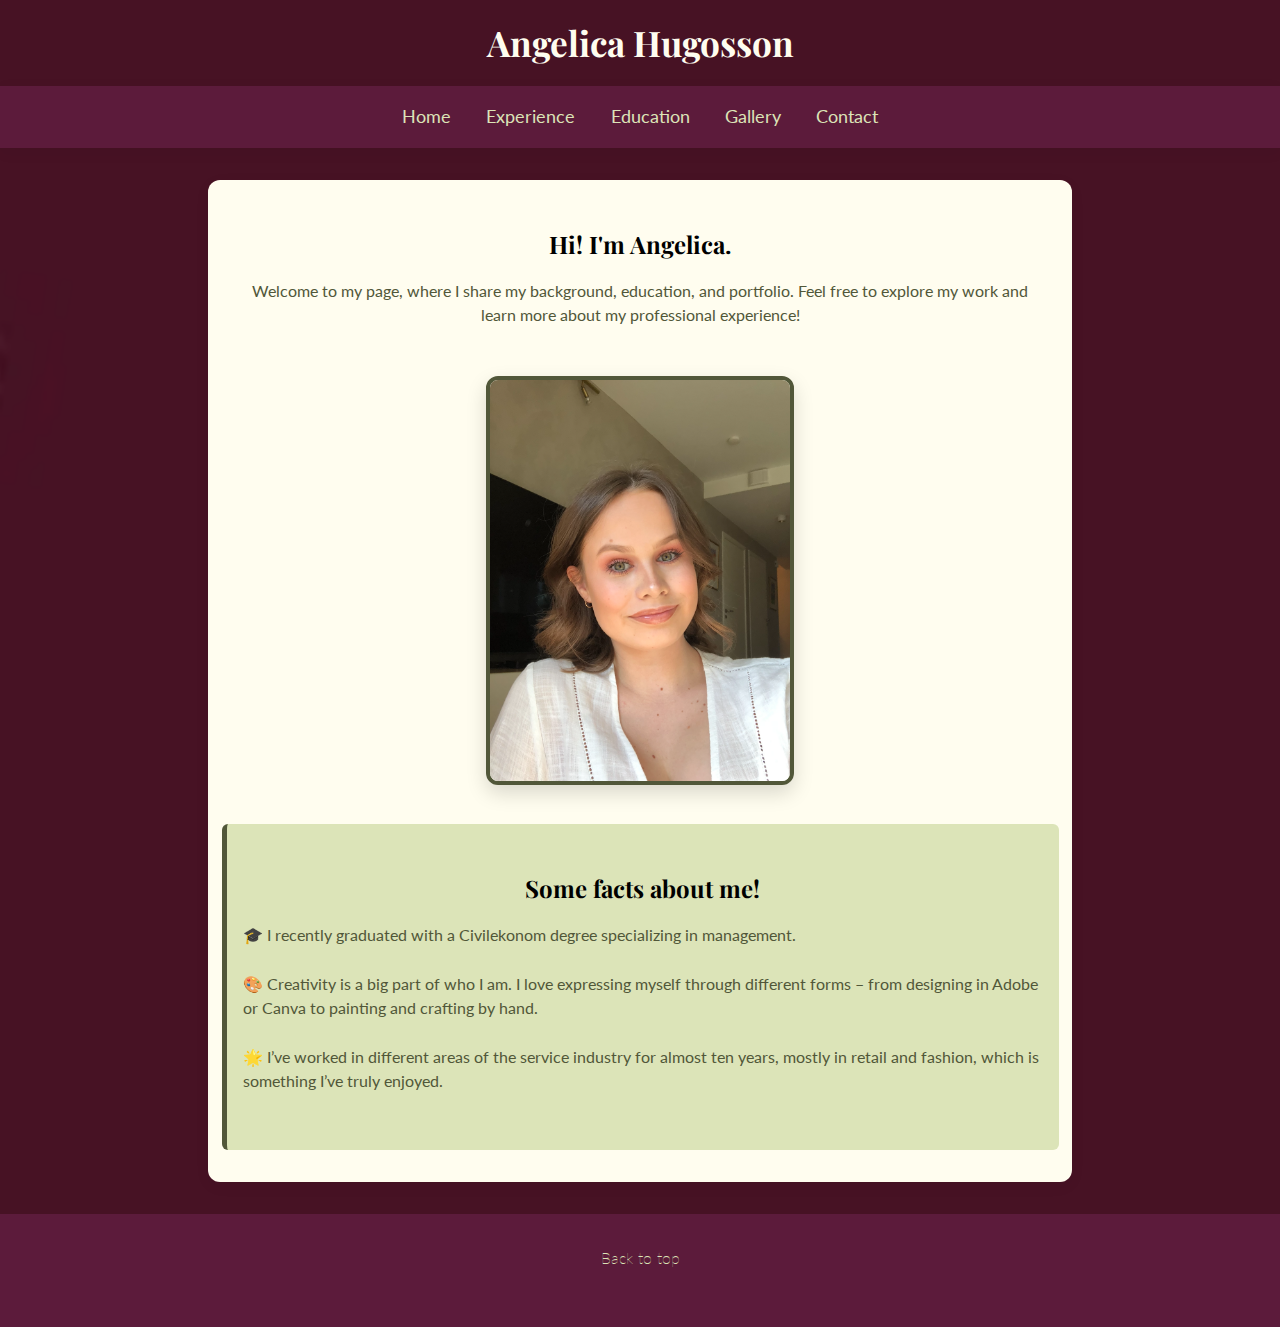
<file: index.html>
<!DOCTYPE html>
<html lang="en">
<head>
  <meta charset="UTF-8">
  <meta name="viewport" content="width=device-width, initial-scale=1.0">
  <title>Projektarbete – Startsida</title>
  <link href="https://fonts.googleapis.com/css2?family=Playfair+Display:wght@400;700&display=swap" rel="stylesheet">
  <link href="https://fonts.googleapis.com/css2?family=Lato:wght@400;700&family=Playfair+Display:wght@400;700&display=swap" rel="stylesheet">
  <link rel="stylesheet" href="style.css"> 
  </head>
  
<body id="top">
<header>
    <h1>Angelica Hugosson</h1>
    <nav>
      <ul class="nav-list">
        <li><a href="index.html">Home</a></li>
        <li><a href="erfarenhet.html">Experience</a></li>
        <li><a href="utbildning.html">Education</a></li>
        <li><a href="portfolio.html">Gallery</a></li>
        <li><a href="kontakt.html">Contact</a></li>
      </ul>
    </nav>
  </header>
  
<main class="container">
  <section class="intro">
    <h2>Hi! I'm Angelica.</h2>
    <p>
      Welcome to my page, where I share my background, education, and portfolio. 
      Feel free to explore my work and learn more about my professional experience!
    </p>
  </section>

  <div class="profile-section">
   <img src="images/profilbild.png" alt="Portrait of Angelica" class="profilbild">
  </div>

  <section class="about-box">
    <h2>Some facts about me!</h2>
    <p>🎓 I recently graduated with a Civilekonom degree specializing in management.</p>
    <p>🎨 Creativity is a big part of who I am. I love expressing myself through different forms – 
      from designing in Adobe or Canva to painting and crafting by hand.</p>
    <p>🌟 I’ve worked in different areas of the service industry for almost ten years, 
      mostly in retail and fashion, which is something I’ve truly enjoyed.</p>
  </section>
</main>

  <footer>
    <p><a href="#top" class="back-to-top">Back to top</a></p>
  </footer>

</body>
</html>
</file>
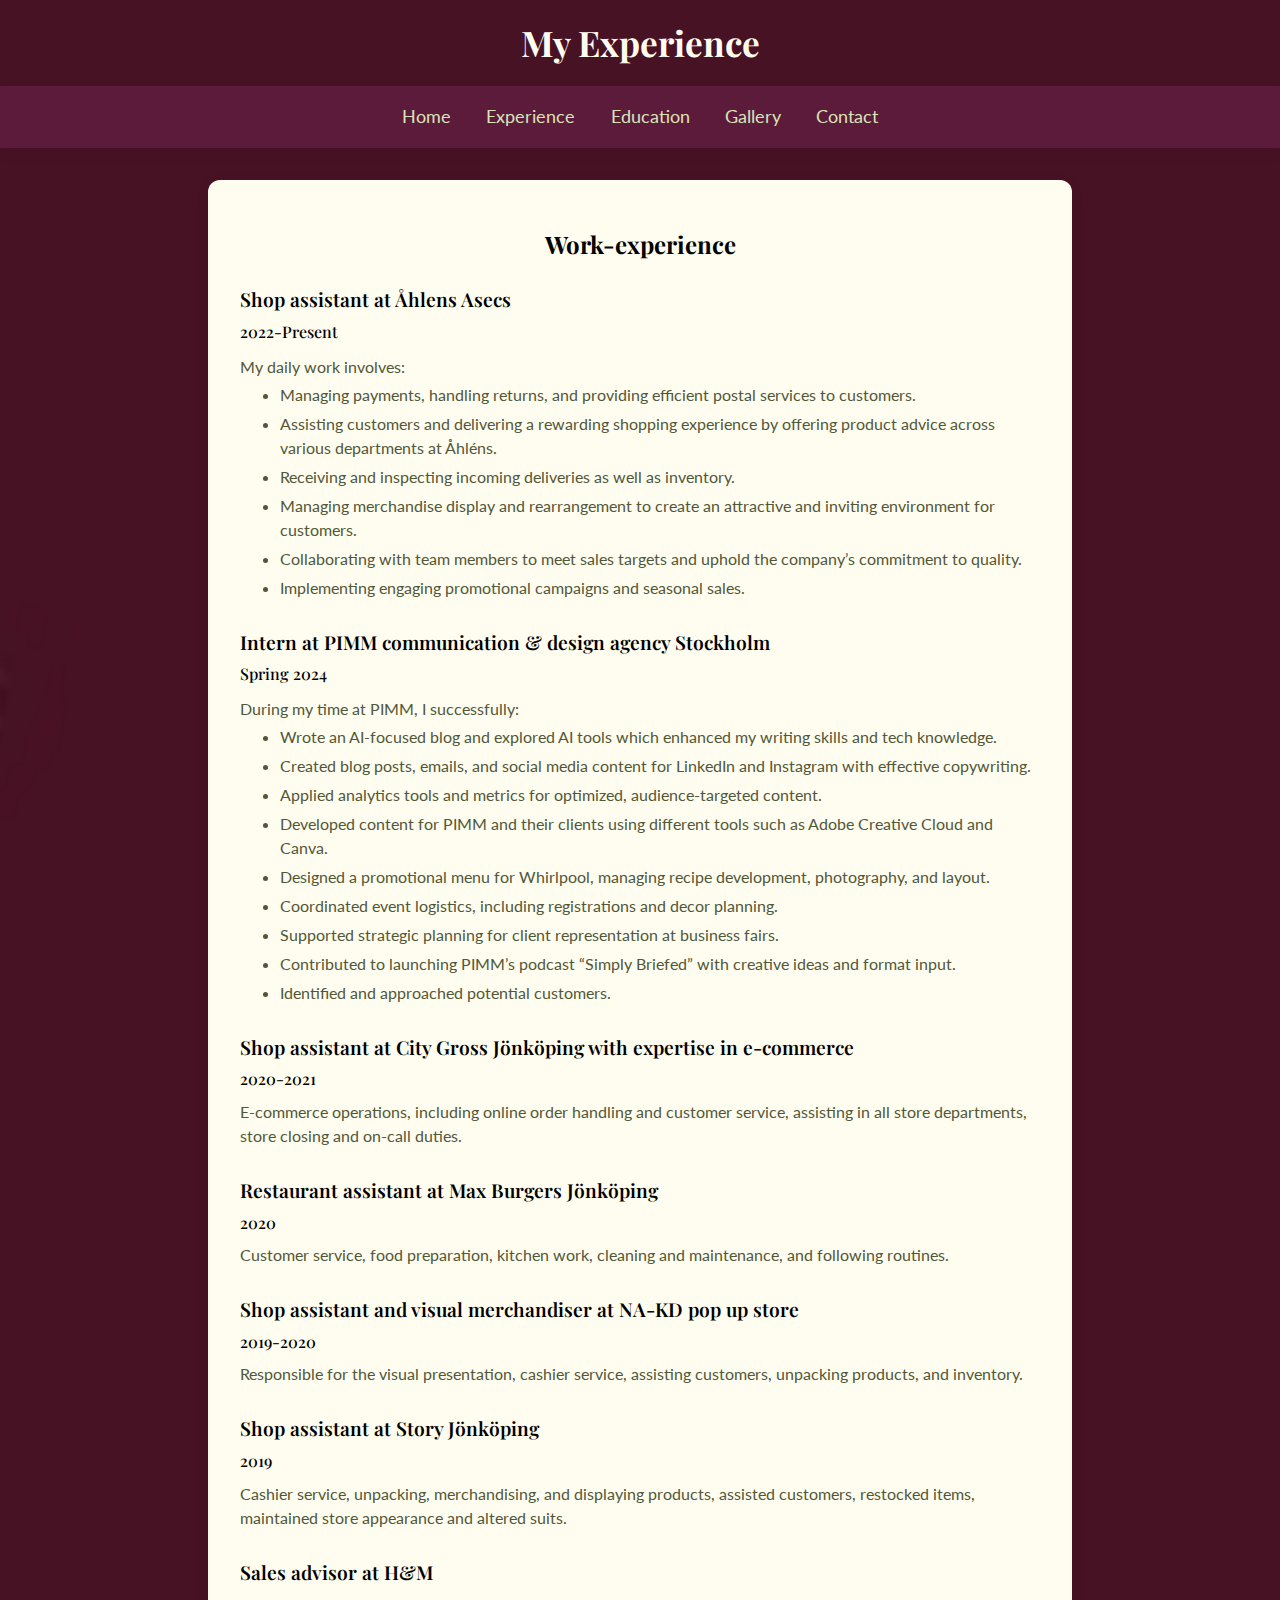
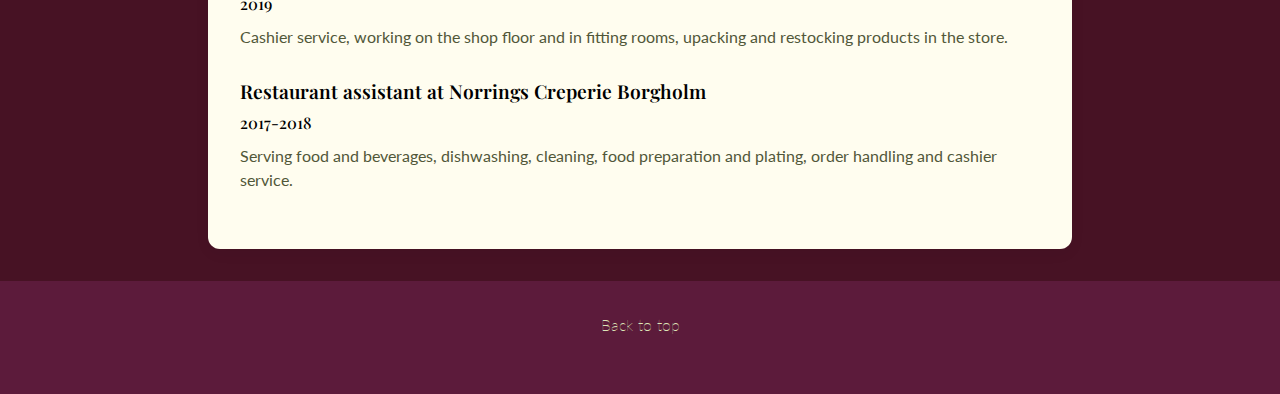
<file: erfarenhet.html>
<!DOCTYPE html>
<html lang="en">
<head>
  <meta charset="UTF-8">
  <meta name="viewport" content="width=device-width, initial-scale=1.0">
  <title>Angelica Hugosson - Experience</title>
  <link href="https://fonts.googleapis.com/css2?family=Playfair+Display:wght@400;700&display=swap" rel="stylesheet">
  <link href="https://fonts.googleapis.com/css2?family=Lato:wght@400;700&family=Playfair+Display:wght@400;700&display=swap" rel="stylesheet">
  <link rel="stylesheet" href="style.css">
</head>
<body id="top"> 
  <header>
    <h1>My Experience</h1>
    <nav>
      <ul class="nav-list">
        <li><a href="index.html">Home</a></li>
        <li><a href="erfarenhet.html">Experience</a></li>
        <li><a href="utbildning.html">Education</a></li>
        <li><a href="portfolio.html">Gallery</a></li>
        <li><a href="kontakt.html">Contact</a></li>
      </ul>
    </nav>
  </header>

  <main class="container">
    <section>
      <h2>Work-experience</h2>
      
      <article>
        <h3>Shop assistant at Åhlens Asecs</h3>
        <h4> 2022-Present </h4>
        <p id="jobb2025">My daily work involves:</p>
        <ul>
            <li>Managing payments, handling returns, and providing efficient postal services to customers.</li>
            <li>Assisting customers and delivering a rewarding shopping experience by offering product advice across various departments at Åhléns.</li>
            <li>Receiving and inspecting incoming deliveries as well as inventory.</li>
            <li>Managing merchandise display and rearrangement to create an attractive and inviting environment for customers.</li>
            <li>Collaborating with team members to meet sales targets and uphold the company’s commitment to quality.</li>
            <li>Implementing engaging promotional campaigns and seasonal sales.</li>
        </ul>
      </article>

      <article>
        <h3>Intern at PIMM communication & design agency Stockholm</h3>
        <h4>Spring 2024</h4>
        <p id="intern2025">During my time at PIMM, I successfully:</p>
        <ul>
            <li>Wrote an AI-focused blog and explored AI tools which enhanced my writing skills and tech knowledge.</li>
            <li>Created blog posts, emails, and social media content for LinkedIn and Instagram with effective copywriting.</li>
            <li>Applied analytics tools and metrics for optimized, audience-targeted content.</li>
            <li>Developed content for PIMM and their clients using different tools such as Adobe Creative Cloud and Canva.</li>
            <li>Designed a promotional menu for Whirlpool, managing recipe development, photography, and layout.</li>
            <li>Coordinated event logistics, including registrations and decor planning.</li>
            <li>Supported strategic planning for client representation at business fairs.</li>
            <li>Contributed to launching PIMM’s podcast “Simply Briefed” with creative ideas and format input.</li>
            <li>Identified and approached potential customers.</li>
        </ul>
      </article>
      
      <article>
          <h3>Shop assistant at City Gross Jönköping with expertise in e-commerce</h3>
          <h4>2020-2021</h4>
          <p>E-commerce operations, including online order handling and customer service, assisting in all store departments, store closing and on-call duties.</p>
      </article>
      
       <article>
          <h3>Restaurant assistant at Max Burgers Jönköping</h3>
          <h4>2020</h4>
          <p>Customer service, food preparation, kitchen work, cleaning and maintenance, and following routines.</p>
      </article>
      
       <article>
          <h3>Shop assistant and visual merchandiser at NA-KD pop up store </h3>
          <h4>2019-2020</h4>
          <p>Responsible for the visual presentation, cashier service, assisting customers, unpacking products, and inventory.</p>
      </article>
      
       <article>
          <h3>Shop assistant at Story Jönköping</h3>
          <h4>2019</h4>
          <p>Cashier service, unpacking, merchandising, and displaying products, assisted customers, restocked items, maintained store appearance and altered suits.</p>
      </article>
      
      <article>
          <h3>Sales advisor at H&M </h3>
          <h4>2019</h4>
          <p>Cashier service, working on the shop floor and in fitting rooms, upacking and restocking products in the store.</p>
      </article>
      
       <article>
          <h3>Restaurant assistant at Norrings Creperie Borgholm</h3>
          <h4>2017-2018</h4>
          <p>Serving food and beverages, dishwashing, cleaning, food preparation and plating, order handling and cashier service.</p>
      </article>
    </section>
  </main>

  <footer>
     <p><a href="#top" class="back-to-top">Back to top</a></p>
  </footer>
</body>
</html>
</file>
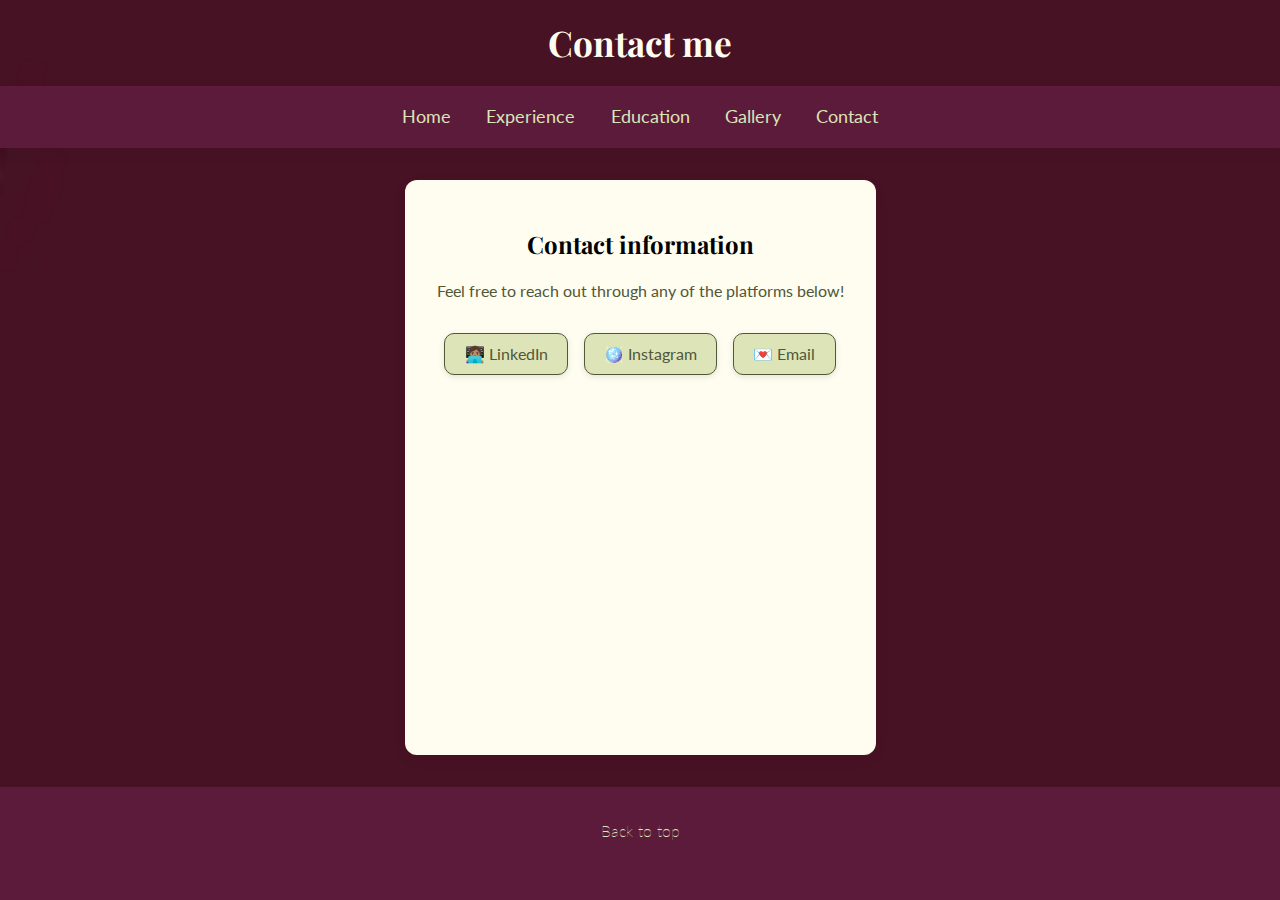
<file: kontakt.html>
<!DOCTYPE html>
<html lang="en">
<head>
  <meta charset="UTF-8">
  <meta name="viewport" content="width=device-width, initial-scale=1.0">
  <title>Projektarbete - Kontakt</title>
  <link href="https://fonts.googleapis.com/css2?family=Playfair+Display:wght@400;700&display=swap" rel="stylesheet">
  <link href="https://fonts.googleapis.com/css2?family=Lato:wght@400;700&family=Playfair+Display:wght@400;700&display=swap" rel="stylesheet">
  <link rel="stylesheet" href="style.css">
</head>
<body id="top">
  <header>
    <h1>Contact me</h1>
    <nav>
      <ul class="nav-list">
        <li><a href="index.html">Home</a></li>
        <li><a href="erfarenhet.html">Experience</a></li>
        <li><a href="utbildning.html">Education</a></li>
        <li><a href="portfolio.html">Gallery</a></li>
        <li><a href="kontakt.html">Contact</a></li>
      </ul>
    </nav>
  </header>

  <main class="container">
  <section>
    <h2>Contact information</h2>
    <p>Feel free to reach out through any of the platforms below!</p>
    <ul class="horizontal-list">
      <li> 👩🏽‍💻 <a href="https://www.linkedin.com/in/angelicahugosson/" target="_blank">LinkedIn</a></li>
      <li> 🪩 <a href="https://www.instagram.com/angelicahugosson/" target="_blank">Instagram</a></li>
      <li> 💌 <a href="mailto:angelica.hugosson@gmail.com">Email</a></li>
    </ul>
  </section>
  </main>

  <footer>
    <p><a href="#top" class="back-to-top">Back to top</a></p>
  </footer>
</body>
</html>
</file>
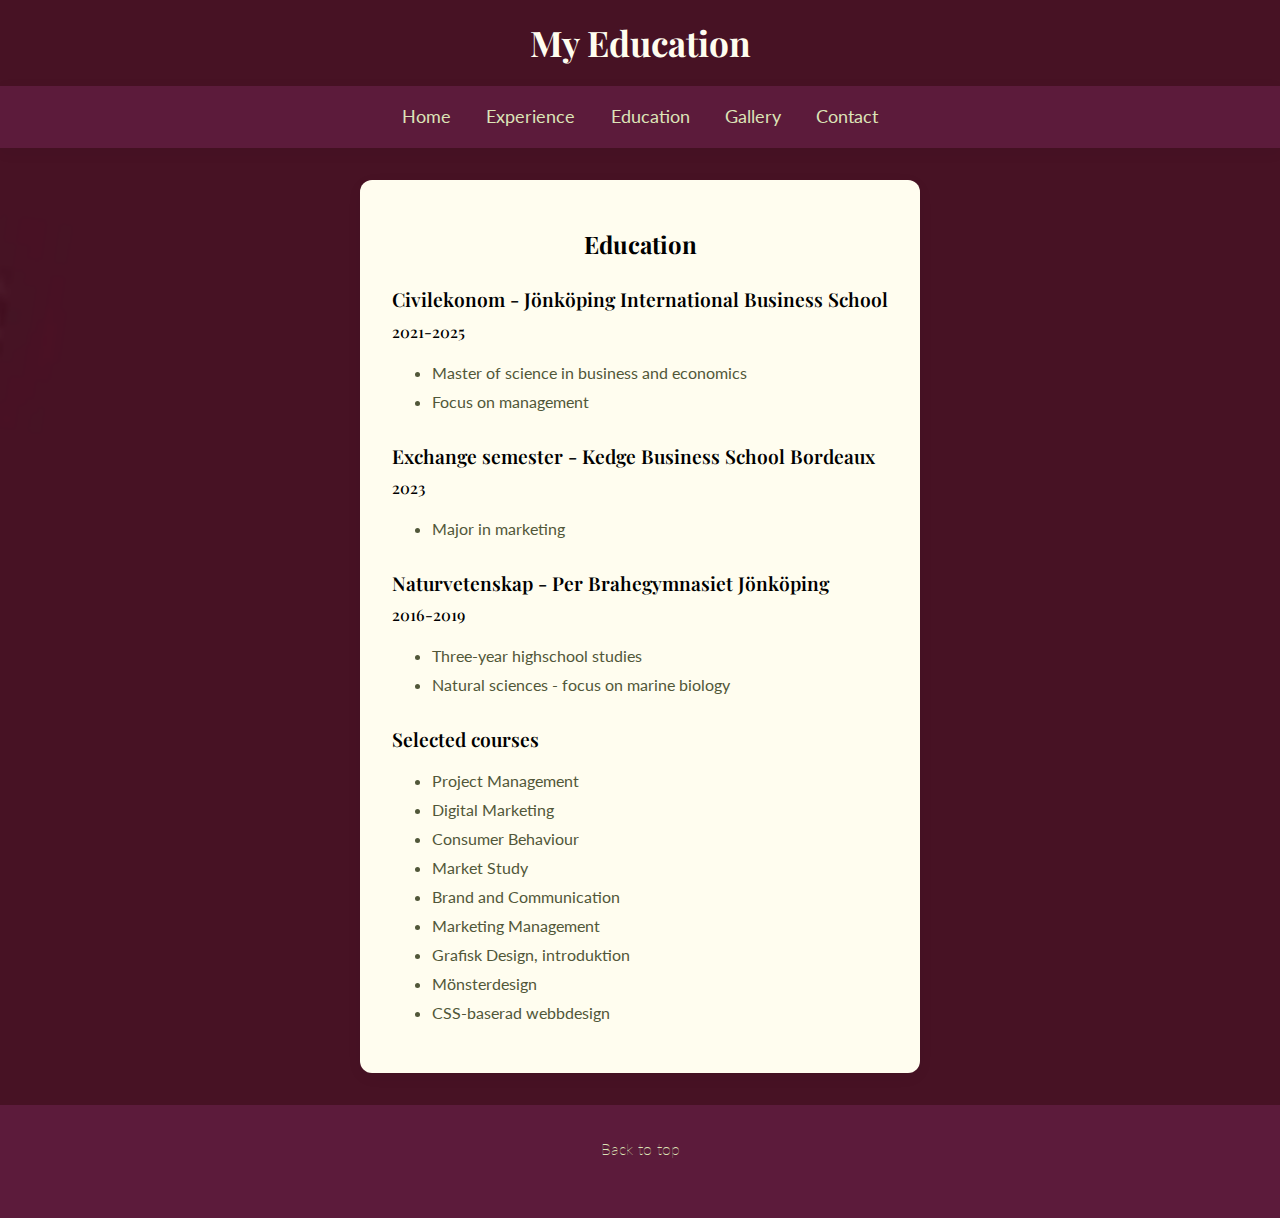
<file: utbildning.html>
<!DOCTYPE html>
<html lang="en">
<head>
  <meta charset="UTF-8">
  <meta name="viewport" content="width=device-width, initial-scale=1.0">
  <title>Angelica Hugosson - Education</title>
  <link href="https://fonts.googleapis.com/css2?family=Playfair+Display:wght@400;700&display=swap" rel="stylesheet">
  <link href="https://fonts.googleapis.com/css2?family=Lato:wght@400;700&family=Playfair+Display:wght@400;700&display=swap" rel="stylesheet">
  <link rel="stylesheet" href="style.css">
</head>
<body id="top">
<header>
    <h1>My Education</h1>
    <nav>
      <ul class="nav-list">
        <li><a href="index.html">Home</a></li>
        <li><a href="erfarenhet.html">Experience</a></li>
        <li><a href="utbildning.html">Education</a></li>
        <li><a href="portfolio.html">Gallery</a></li>
        <li><a href="kontakt.html">Contact</a></li>
      </ul>
    </nav>
  </header>
    <main class="container">
    <section id="utbildning">
     <h2>Education</h2>
      <article>
          <h3>Civilekonom - Jönköping International Business School</h3>
          <h4>2021-2025</h4>
          <ul>
              <li>Master of science in business and economics</li>
              <li>Focus on management</li>
          </ul>
      </article>
      
      <article>
          <h3>Exchange semester - Kedge Business School Bordeaux</h3>
          <h4>2023</h4>
          <ul>
              <li>Major in marketing</li>
          </ul>
      </article>
      
      <article>
          <h3>Naturvetenskap - Per Brahegymnasiet Jönköping</h3>
          <h4>2016-2019</h4>
          <ul>
              <li>Three-year highschool studies</li>
              <li>Natural sciences - focus on marine biology</li>
          </ul>
      </article>
      
      <article>
          <h3>Selected courses</h3>
          <ul>
            <li>Project Management</li>
            <li>Digital Marketing</li>
            <li>Consumer Behaviour</li>
            <li>Market Study</li>
            <li>Brand and Communication</li>
            <li>Marketing Management</li>
            <li>Grafisk Design, introduktion</li>
            <li>Mönsterdesign</li>
            <li>CSS-baserad webbdesign</li>
          </ul>
      </article>
    </section>
    </main>
    
    <footer>
    <p><a href="#top" class="back-to-top">Back to top</a></p>
  </footer>
  
</body>
</html>
</file>
<file: style.css>
/* ------------------------------- General --------------------------- */
body {
  font-family: 'Lato', sans-serif;
  font-size: 1em;
  line-height: 1.6em;
  margin: 0;
  background-image: url(images/bakgrund3.png);
  background-size: cover;
  background-position: center;
  background-repeat: no-repeat;
  background-color: #5C1B3B;
  color: black;
}

h1 {
  font-family: 'Playfair Display', serif;
  font-size: 2.2em;
  line-height: 1.6em;
  text-align: center;
  color: #FFFDEF;
  margin: 15px 0 15px 0;
}

h2 {
  font-family: 'Playfair Display', serif;
  text-align: center;
  font-size: 1.5em;
  margin-bottom: 22px;
}

h3 {
  font-family: 'Playfair Display', serif;
  text-align: left;
  font-size: 1.2em;
  font-weight: 600;
  margin: 30px 0 6px 0;
}

h4 {
  font-family: 'Playfair Display', serif;
  text-align: left;
  font-size: 1em;
  font-weight: 500;
  margin: 0;
}

p {
  font-size: 1em;
  line-height: 1.5em;
  font-family: 'Lato', sans-serif;
  margin: 8px 0 25px 0;
  color: #515739;
}

li {
  font-size: 1em;
  line-height: 1.5em;
  font-family: 'Lato', sans-serif;
  margin: 5px 0 0 0;
  color: #515739;
}
/*  ------------------------------------------------------------------ */


/* ---------------------------------- Meny --------------------------- */
.nav-list {
  display: flex;
  justify-content: center;
  list-style: none;
  background-color: #5C1B3B;
  margin: 0;
  padding: 1em;
  font-family: 'Lato', sans-serif;
  font-size: 1.1em;
  box-shadow: 0 4px 15px rgba(0,0,0,0.05);
}

.nav-list li {
  margin: 0 1em;
}

.nav-list a {
  color: #DCE4B8;
  text-decoration: none;
  transition: color 0.5s;
}

.nav-list a:hover {
  color: white;
  text-decoration: none;
}
/*  ------------------------------------------------------------------ */


/* ------------------------------ Layout ----------------------------- */
.container {
  display: flex;
  flex-direction: column; 
  align-items: center;   
  max-width: 800px;
  margin: 2em auto;
  padding: 2em;
  background: #FFFDEF;
  border-radius: 12px;
  box-shadow: 0 4px 15px rgba(0,0,0,0.05);
  }

body {
  min-height: 100vh;
  display: flex;
  flex-direction: column;
}

main {
  flex: 1;
}

.nav-list {
  flex-wrap: wrap;
}

/*  ------------------------------------------------------------------ */


/* ------------------------------- Index ----------------------------- */
.intro {
  text-align: center;
  margin-bottom: 1.5em;
  }

.profile-section {
  text-align: center;
  margin-bottom: 2em;
}

.profilbild {
  width: min(80%, 300px);
  max-width: 80%;
  border-radius: 12px;
  border: 4px solid #515739;
  box-shadow: 0 8px 20px rgba(0,0,0,0.15);
  background-color: #FFFDEF;
}

.about-box {
  background-color: #DCE4B8;
  padding: 2em 1em;
  border-left: 5px solid #515739;
  border-radius: 6px;
  text-align: left;
  width: 100%;
  animation: fadeIn 1.2s cubic-bezier(0.25, 0.8, 0.25, 1) 0.2s both;
  transition: transform 0.3s ease, box-shadow 0.3s ease;
}

.about-box:hover {
  transform: translateY(-6px) scale(1.02);
  box-shadow: 0 10px 24px rgba(0,0,0,0.2);
}

@keyframes fadeIn {
  from {
    opacity: 0;
    transform: translateY(25px);
  }
  to {
    opacity: 1;
    transform: translateY(0);
  }
}
/*  ------------------------------------------------------------------ */


/* -------------------- Erfarenhet och Utbildning -------------------- */
#jobb2025 {
  margin: 10px 0 -12px 0;
}

#intern2025 {
  margin: 10px 0 -12px 0;
}

#utbildning {
  text-align: left;
  width: 100%;
}

/*  ------------------------------------------------------------------ */




/* --------------------------- Portfolio ---------------------------- */
.gallery {
  display: grid;
  grid-template-columns: repeat(auto-fill, minmax(300px, 1fr));
  gap: 2em;
  max-width: 1100px;
  margin: 2em auto;
  padding: 0 1em;
  box-sizing: border-box;
}

.card {
  background-color: #FFFDEF;
  border-radius: 12px;
  box-shadow: 0 2px 8px rgba(0,0,0,0.1);
  padding: 1.5em;
  width: 100%;
  max-width: 100%;
  transition: transform 0.3s, box-shadow 0.3s;
  box-sizing: border-box;
}

.card:hover {
  transform: scale(1.03);
  box-shadow: 0 4px 12px rgba(0,0,0,0.4);
}

.card img {
  width: 100%;
  border-radius: 10px;
}
/*  ------------------------------------------------------------------ */


/*  ---------------------------- Kontakt ---------------------------- */
.horizontal-list {
  display: flex;
  justify-content: center;
  gap: 1em;
  list-style: none;
  padding: 0;
  margin: 1.5em 0;
}

.horizontal-list li {
  background-color: #DCE4B8;
  padding: 0.5em 1.2em;
  border-radius: 10px;
  border: 1px solid #515739;
  box-shadow: 0 2px 6px rgba(0,0,0,0.1);
  transition: background-color 0.3s, transform 0.3s;
}

.horizontal-list li:hover {
  background-color: #DCE4B8;
  transform: translateY(-3px);
}

a {
  color: #515739;
  text-decoration: none;
}

a:hover {
  color: #5C1B3B;
  text-decoration: underline;
  transition: color 0.3s ease, text-decoration 0.3s ease;
}
/*  ------------------------------------------------------------------ */


/*  ---------------------- Responsiv webbplats ----------------------- */

@media (max-width: 650px) {
  .container {
    width: 100%;
    max-width: none;
    padding: 1em;
    box-sizing: border-box;
  }

  .horizontal-list {
    flex-direction: column;
    align-items: center;
  }
}

@media (max-width: 450px) {
  .gallery {
    grid-template-columns: 1fr;
  }
}

/*  ------------------------------------------------------------------ */


/*  ---------------------------- Footer ----------------------------- */
footer {
  text-align: center;
  background-color: #5C1B3B;
  color: #FFFDEF;
  padding: 1.5em 0;
  position: relative;
  bottom: 0;
  width: 100%;
}

.back-to-top {
  display: inline-block;
  margin-bottom: 0.5em;
  color: #DCE4B8;
  text-decoration: none;
  font-weight: 100;
  transition: color 0.3s ease, transform 0.3s ease;
  text-align: center;
}

.back-to-top:hover {
  color: white;
  transform: translateY(-3px);
}

html {
  scroll-behavior: smooth;
}
</file>
